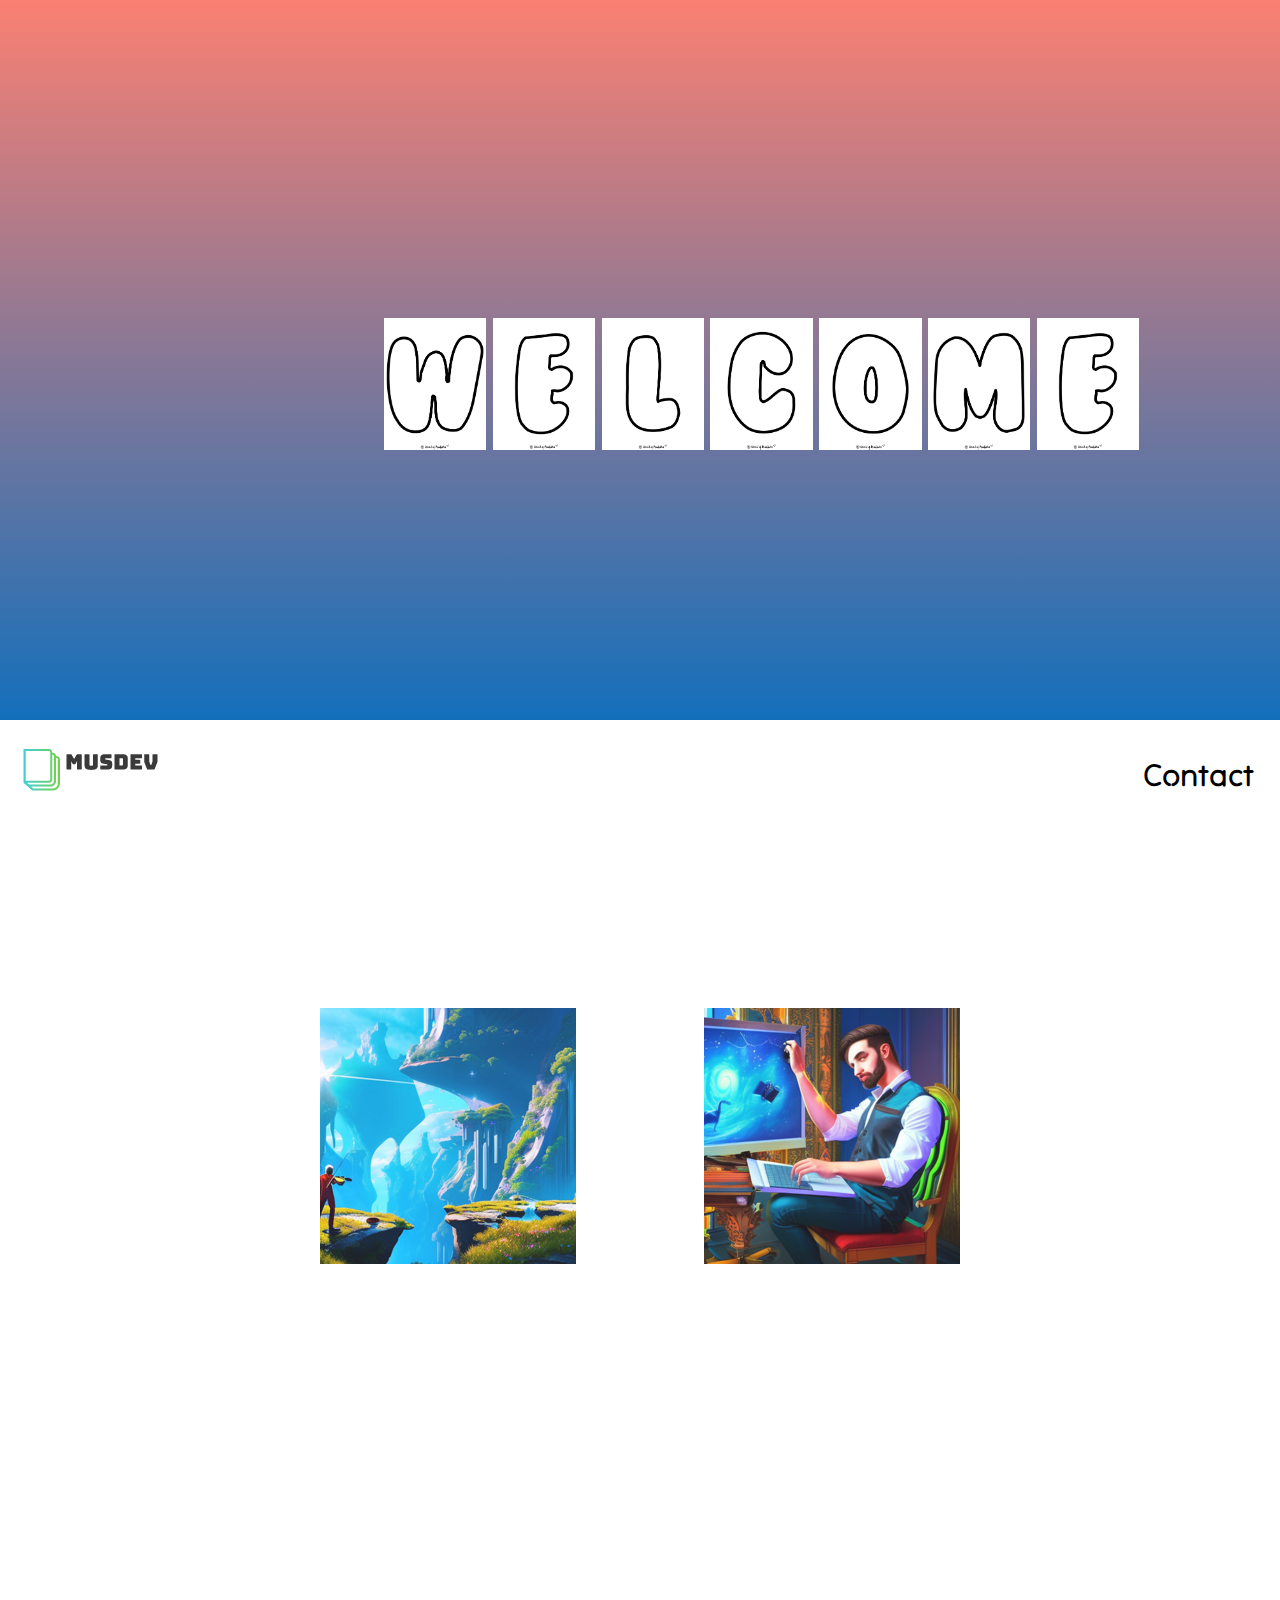
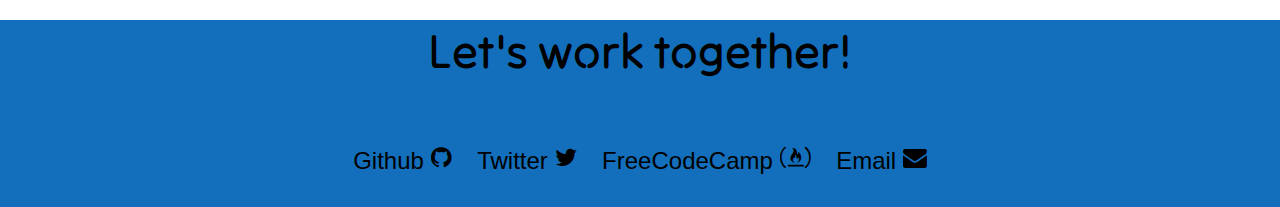
<file: index.html>
<!DOCTYPE html>
<html lang="en">
<head>
    <meta charset="UTF-8">
    <meta http-equiv="X-UA-Compatible" content="IE=edge">
    <meta name="viewport" content="width=device-width, initial-scale=1.0">
    <link href="index-styles.css" rel="stylesheet">
    <link rel="stylesheet" href="https://cdnjs.cloudflare.com/ajax/libs/font-awesome/4.7.0/css/font-awesome.min.css">
    <link href="https://fonts.googleapis.com/css2?family=Tilt+Neon&display=swap" rel="stylesheet">
    <title>MusDev</title>
</head>
<body>
    <section class="letters-fly">
        <img src="assets/Printable-Letter-W.png" alt="W" id="letter-w">
        <img src="assets/Printable-Letter-E.png" alt="E" id="letter-e">
        <img src="assets/Printable-Letter-L.png" alt="L" id="letter-l">
        <img src="assets/Printable-Letter-C.png" alt="C" id="letter-c">
        <img src="assets/Printable-Letter-O.png" alt="O" id="letter-o">
        <img src="assets/Printable-Letter-M.png" alt="M" id="letter-m">
        <img src="assets/Printable-Letter-E.png" alt="E" id="second-letter-e">
    </section>
    <!--Logo and contact-->
    <header class="sticky-nav">
        <figure>
            <a href="https://www.youtube.com/watch?v=dQw4w9WgXcQ&ab_channel=RickAstley" target="_blank" ><img src="assets/MusDev-logo.png"></a>
        </figure>
        <nav class="contact-nav">
            <ul > 
                <li><a href="#footer">Contact</a></li>
            </ul>
        </nav>
    </header>

    <!--Choose your character
    Teki music -hover
    Teo dev -hover -->
    <main>
        <section class="characters">
            <div class="container">
                <a href="./teki-music.html"> <img src="assets/teki-music-picture.png" alt="violin-player-in-the-mountains" ></a>
                <p class="text" id="teki-music">Teki <br> music</p>
            </div>
            <div class="container">
                <a href="./teo-dev.html"> <img src="assets/teo-dev-picture.png" alt="developer" href="#"></a>
                <p class="text" id="teki-dev">Teo <br> dev</p>
            </div>
        </section>
    </main>

    <!--Let's work together!
    contact list : github, twitter, email, freeCodeCamp-->
    <footer id="footer">
        <p class="footer-text">Let's work together!</p>
        <section class="footer-container">
            <button class="button"  style="font-size:24px"><a href="https://github.com/Teoaks" target="_blank">Github <i class="fa fa-github"></i></a></button>
            <button class="button"  style="font-size:24px"><a href="https://twitter.com/IkanovicTeodor" target="_blank">Twitter <i class="fa fa-twitter"></i></a></button>
            <button class="button"  style="font-size:24px"><a href="https://www.freecodecamp.org/fccbaf2e501-5da3-42f4-9e20-755b01e4f4f8" target="_blank">FreeCodeCamp <i class="fa fa-free-code-camp"></i></a>
            <button class="button"  style="font-size:24px"><a href="mailto: ikanovic.teodor@gmail.com" target="_blank">Email <i class="fa fa-envelope"></i></a>
        </section>
    </footer>
    <script src="index.js"></script>
</body>
</html>
</file>
<file: index-styles.css>
*,
:before,
:after {
    padding: 0;
    margin: 0;
    box-sizing: border-box;
    overflow-x: hidden;
}


:root {
    font-family: 'Tilt Neon', cursive;

    --main-font-size: 2em;
    
    --font-color: black;
    
    --music-character-choice-side-site-color: #EB455F;
    --dev-character-choice-side-site-color: #BAD7E9;
    --footer-color-main-site: #2B3467;
    --footer-text-color: white;

}

h2 {
    font-size: var(--main-font-size);
}

li, a, h2 {
    list-style-type: none;
    text-decoration: none;
    color: black;
}




.letters-fly {
    background-image: linear-gradient( salmon, rgb(19, 111, 187));
    width: 100%;
    height: 80vh;
    display: flex;
    justify-content: center;
    
}

.letters-fly img {
    display: flex;
    position: absolute;
    width: 100%;
    bottom: 0;
}

#letter-w {
    width: 8%;
    bottom: 50%;
    margin-right: 32%;
    
}
#letter-e {
    width: 8%;
    bottom: 50%;
    margin-right:15%;
    
}
#letter-l {
    width: 8%;
    bottom: 50%;
    margin-left: 2%;
}
#letter-c {
    width: 8%;
    bottom: 50%;
    margin-left: 19%;
}
#letter-o {
    width: 8%;
    bottom: 50%;
    margin-left: 36%;
}
#letter-m {
    width: 8%;
    bottom: 50%;
    margin-left: 53%;
}
#second-letter-e {
    width: 8%;
    bottom: 50%;
    margin-left: 70%;
}


.sticky-nav {
    display: flex;
    justify-content: space-between;
    align-items: center;
    background-color:white;
    height: 12vh;
    position: -webkit-sticky;
	position: sticky;
	top: 0;
    font-size: var(--main-font-size);
    overflow-y: hidden ;
}

.contact-nav {
    padding-right: 2%;
    list-style-type: none;
}

main {
    background-color: var(--main-site-background-color);
    height: 88vh;
}

.characters {
    display: flex;
    justify-content: center;
    gap: 10vw;
    padding-top: 20vh;
}

.container {
    position: relative;
    text-align: center;
    color: black; 
    font-size: var(--main-font-size) ;
    opacity: 90%;
}

.container:hover {
    cursor: pointer;
}

.text {
    opacity: 0;
    transition: all 1s ease;
}

.container a:hover ~ .text {
    opacity: 1;
}

#teki-dev {
    color:chartreuse;

}
#teki-music {
    color: darkred;
}

footer {
    background-color: rgb(19, 111, 187) ;
    
}

.footer-text  {
    display: flex;
    justify-content: center;
    color: black;
    padding-bottom: 5%;
    font-size: 3em;
    
}

.footer-container {
    display: flex;
    flex-direction: row;
    justify-content: center;
    gap: 2vw;
    padding-bottom: 2.5%;
}

 .glitch {
    font-size: var(--main-font-size);
    font-weight: 700;
    text-transform: uppercase;
    position: relative;
    right: 0;

    text-shadow: 
    0.05em 0 0 rgba(255,0,0,.75),
    -0.025em -0.05em 0 rgba(0,255,0.75),
    0.025em 0.05em 0 rgba(0,0,255,.75);
    
    animation: glitch 500ms infinite;
} 

.glitch span {
    position: absolute;
    top: 0;
}

.button {
    background-color: rgb(19, 111, 187);
    border: none;
}

.glitch span:first-child {
    animation: glitch 650ms infinite;
    color: red;
    z-index: 1;
    clip-path: polygon(0,0, 100% 0, 100% 30%, 0 30%)
}
.glitch span:last-child {
    animation: glitch 375 infinite;
}

@keyframes glitch {
    0% {
        text-shadow: 
    0.05em 0 0 rgba(255,0,0,.75),
    -0.025em -0.05em 0 rgba(0,255,0.75),
    0.05em 0.05em 0 rgba(0,0,255.75);
    }
    14% {
        text-shadow: 
    0.05em 0 0 rgba(255,0,0,.75),
    -0.025em -0.05em 0 rgba(0,255,0.75),
    0.05em 0.05em 0 rgba(0,0,255.75);
    }
    15% {
        text-shadow: 
    0.05em -0.025em 0 rgba(255,0,0,.75),
    -0.025em -0.025em 0 rgba(0,255,0.75),
    0.05em 0.05em 0 rgba(0,0,255,.75);
    }
    49% {
        text-shadow: 
    0.05em -0.025em 0 rgba(255,0,0,.75),
    -0.025em -0.025em 0 rgba(0,255,0.75),
    0.05em 0.05em 0 rgba(0,0,255,.75);
    }
    50% {
        text-shadow: 
    0.025em 0.05em 0 rgba(255,0,0,.75),
    -0.025em -0.05em 0 rgba(0,255,0,0.75),
    0.05em 0.05em 0 rgba(0,0,255,.75);
    }
    99% {
        text-shadow: 
    0.025em 0.05em 0 rgba(255,0,0,.75),
    -0.025em -0.05em 0 rgba(0,255,0,0.75),
    0.05em 0.05em 0 rgba(0,0,255,.75);
    }
    100% {
        text-shadow: 
    0.025em 0 0 rgba(255,0,0,.75),
    -0.025em -0.025em 0 rgba(0,255,0.75),
    0.025em 0.05em 0 rgba(0,0,255,.75);
    }
}
</file>
